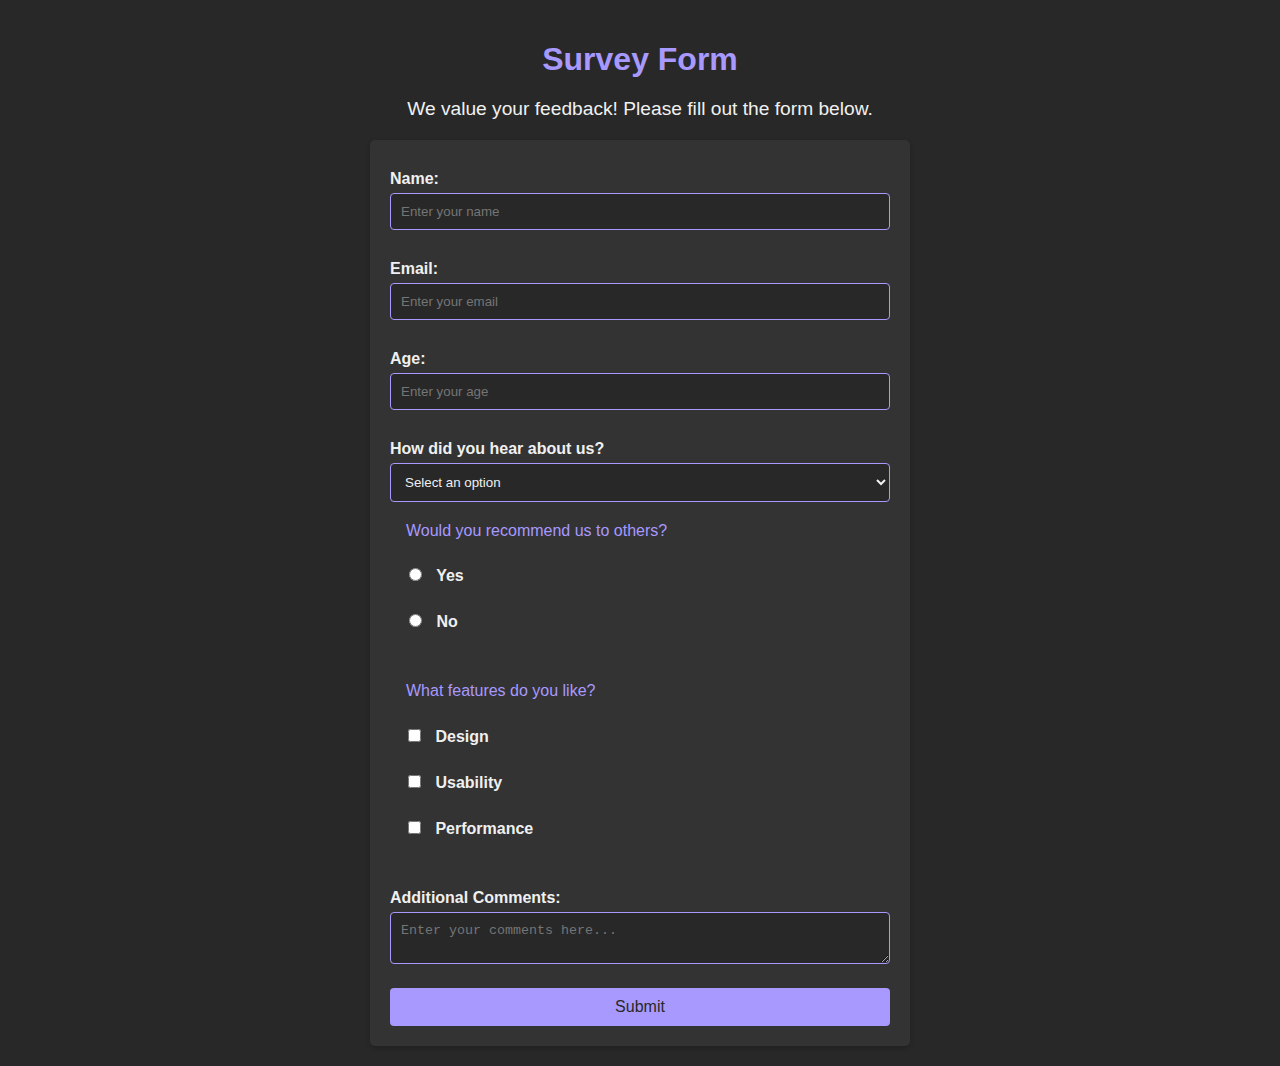
<file: index.html>
<!DOCTYPE html>
<html lang="en">
<head>
  <meta charset="UTF-8">
  <meta name="viewport" content="width=device-width, initial-scale=1.0">
  <title>Survey Form</title>
  <link rel="stylesheet" href="index.css">
</head>
<body>
  <header>
    <h1 id="title">Survey Form</h1>
    <p id="description">We value your feedback! Please fill out the form below.</p>
  </header>
  <main>
    <form id="survey-form">

      <label id="name-label" for="name">Name:</label>
      <input id="name" type="text" placeholder="Enter your name" required>


      <label id="email-label" for="email">Email:</label>
      <input id="email" type="email" placeholder="Enter your email" required>


      <label id="number-label" for="number">Age:</label>
      <input id="number" type="number" placeholder="Enter your age" min="10" max="100" required>


      <label for="dropdown">How did you hear about us?</label>
      <select id="dropdown">
        <option value="" disabled selected>Select an option</option>
        <option value="friend">A Friend</option>
        <option value="advertisement">Advertisement</option>
        <option value="internet">Internet</option>
        <option value="other">Other</option>
      </select>


      <fieldset>
        <legend>Would you recommend us to others?</legend>
        <label><input type="radio" name="recommend" value="yes" required> Yes</label>
        <label><input type="radio" name="recommend" value="no"> No</label>
      </fieldset>


      <fieldset>
        <legend>What features do you like?</legend>
        <label><input type="checkbox" name="features" value="design"> Design</label>
        <label><input type="checkbox" name="features" value="usability"> Usability</label>
        <label><input type="checkbox" name="features" value="performance"> Performance</label>
      </fieldset>


      <label for="comments">Additional Comments:</label>
      <textarea id="comments" placeholder="Enter your comments here..."></textarea>


      <button id="submit" type="submit">Submit</button>
    </form>
  </main>
</body>
</html>
</file>
<file: index.css>
body {
  font-family: Arial, sans-serif;
  background-color: #282828;
  color: #f0f0f0;
  margin: 0;
  padding: 20px;
}

/* Header Styling */
header {
  text-align: center;
  margin-bottom: 20px;
}

#title {
  font-size: 2rem;
  margin-bottom: 0.5em;
  color: #a899ff;
}

#description {
  font-size: 1.2rem;
}

/* Form Styling */
form {
  max-width: 500px;
  margin: 0 auto;
  padding: 20px;
  background-color: #333333;
  border-radius: 5px;
  box-shadow: 0 2px 5px rgba(0, 0, 0, 0.2);
}

label {
  display: block;
  margin: 10px 0 5px;
  font-weight: bold;
}

input, select, textarea {
  width: 100%;
  padding: 10px;
  margin-bottom: 20px;
  border: 1px solid #a899ff;
  border-radius: 4px;
  background-color: #282828;
  color: #f0f0f0;
  box-sizing: border-box;
}

input[type="radio"], input[type="checkbox"] {
  width: auto;
  margin-right: 10px;
}

button {
  width: 100%;
  padding: 10px;
  background-color: #a899ff;
  color: #282828;
  font-size: 1rem;
  border: none;
  border-radius: 4px;
  cursor: pointer;
}

button:hover {
  background-color: #8f6fff;
}


fieldset {
  margin-bottom: 20px;
  border: none;
}

legend {
  font-size: 1rem;
  margin-bottom: 10px;
  color: #a899ff;
}
</file>
